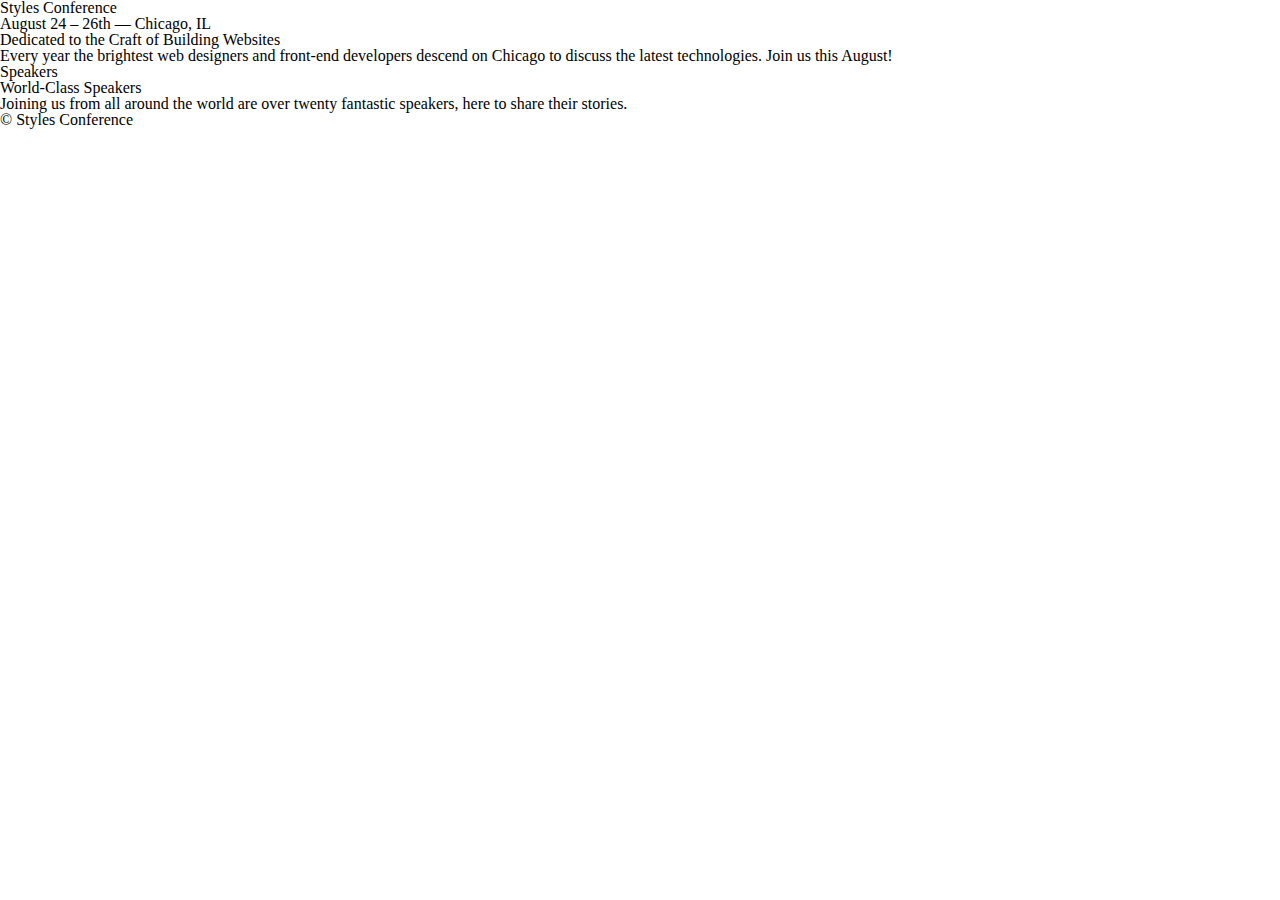
<file: index.html>
<!DOCTYPE html>
<html lang="en">

<head>
  <meta charset="utf-8" />
  <title>Styles Conference</title>
  <link rel="stylesheet" href="main.css">
</head>

<body>
  
  <header>
  <h1>Styles Conference</h1>
  <h3>August 24 &ndash; 26th &mdash; Chicago, IL</h3>
</header>

<section>
  <h2>Dedicated to the Craft of Building Websites</h2>
  <p>Every year the brightest web designers and front-end developers descend on Chicago to discuss the latest technologies. Join us this August!</p>
</section>

<section>
    <h5>Speakers</h5>
    <h3>World-Class Speakers</h3>
    <p>Joining us from all around the world are over twenty fantastic speakers, here to share their stories.</p>
</section>

<footer>
  <small>&copy; Styles Conference</small>
</footer>

</body>

</html>
</file>
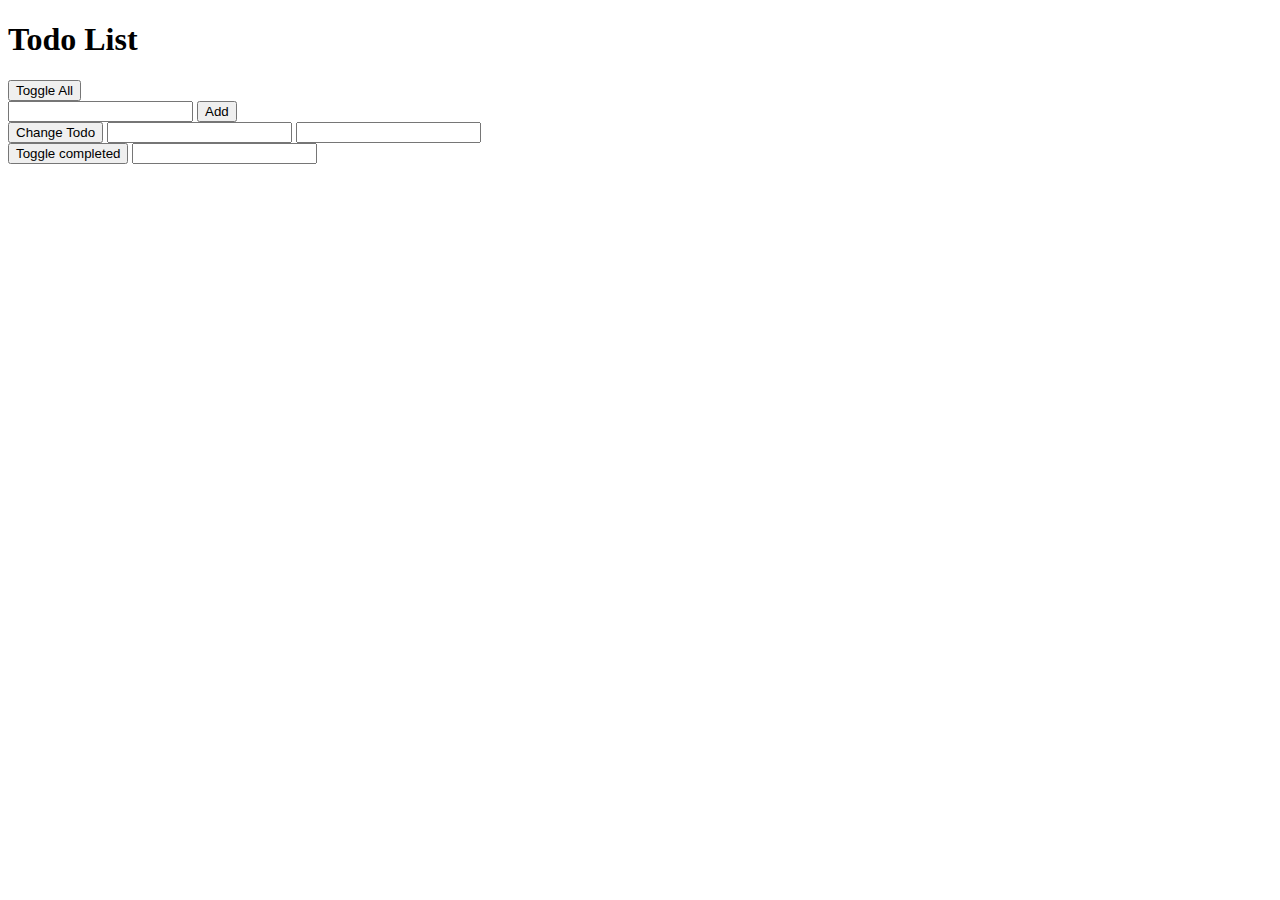
<file: Todo List/index.html>
<!DOCTYPE html>
<html>

  <head>
    <link rel="stylesheet" href="assets/script/main.js">
    
  </head>

  <body>
    <h1>Todo List</h1>
    <div>
      <button onclick = "handlers.toggleAll()">Toggle All</button>
    </div>
    
    <div>
      <input id = "addTodoTextInput" type = "text">
      <button onclick = "handlers.addTodo()">Add</button>
    </div>
    
    <div>
      <button onclick = "handlers.changeTodo()">Change Todo</button>
      <input id = "changeTodoPositionInput" type = "number">
      <input id = "changeTodoTextInput" type = "text">
    </div>

    
    <div>
      <button onclick = "handlers.toggleCompleted()">Toggle completed</button>
      <input id = "toggleCompletedPositionInpt" type = "number">
    </div>
      
      <ul>   
      </ul>
    <script src="assets/script/main.js"></script>
  </body>

</html>
</file>
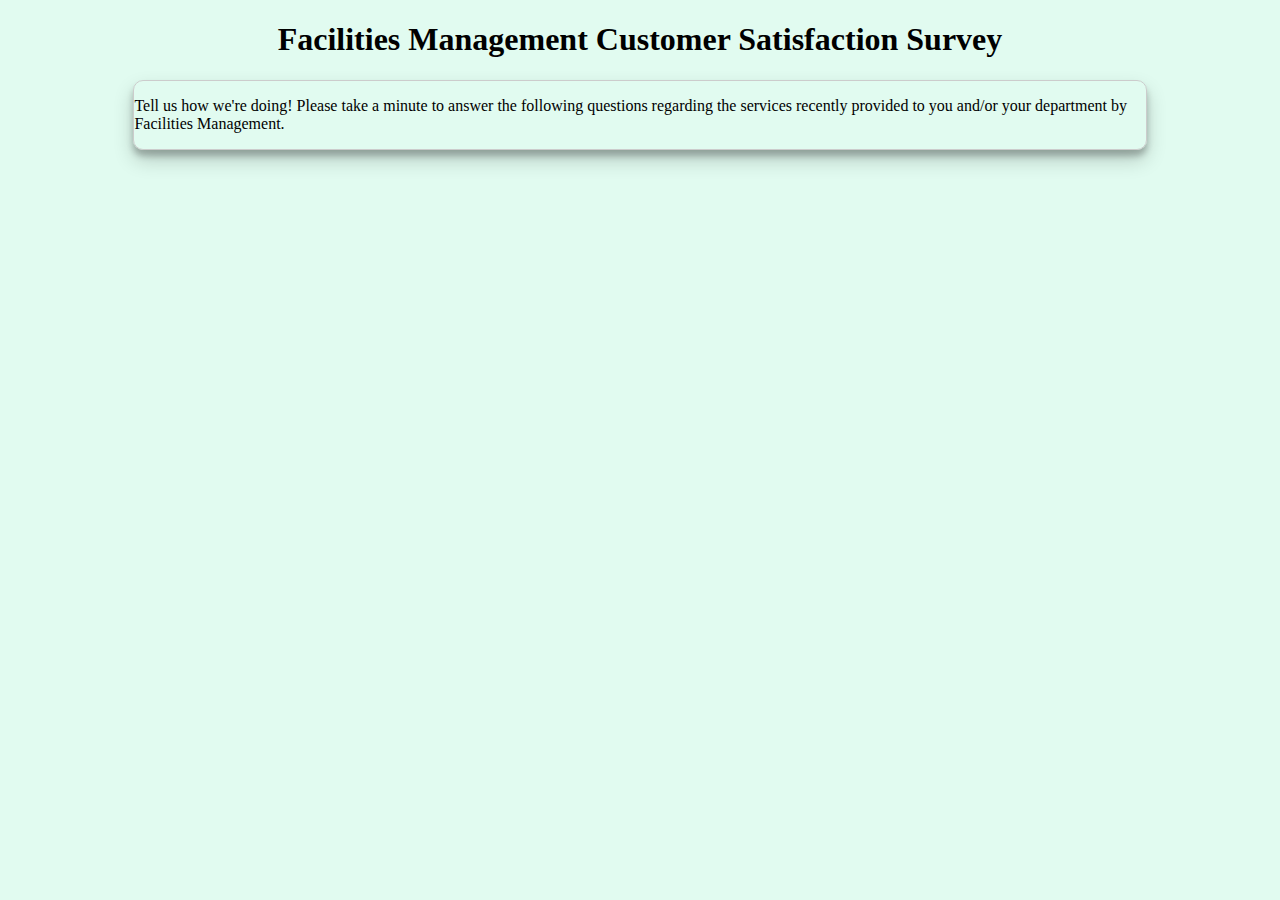
<file: freeCodeCamp/Survey Form Project/index.html>
<!DOCTYPE html>
<html lang="en" dir="ltr">

<head>
  <meta charset="utf-8">
  <title>Survey Form</title>
  <link rel="stylesheet" href="assets\stylesheets\main.css">
</head>

<body>
  <header>
    <h1 id="title">Facilities Management Customer Satisfaction Survey
</h1>
  </header>
  <main class="container">
    <p id="description">Tell us how we're doing! Please take a minute to answer the following questions regarding the services recently provided to you and/or your department by Facilities Management.</p>
    <form id="survey-form" action="index.html" method="post">

    </form>
  </main>
  <footer>

  </footer>
  <script src="https://cdn.freecodecamp.org/testable-projects-fcc/v1/bundle.js"></script>
</body>

</html>
</file>
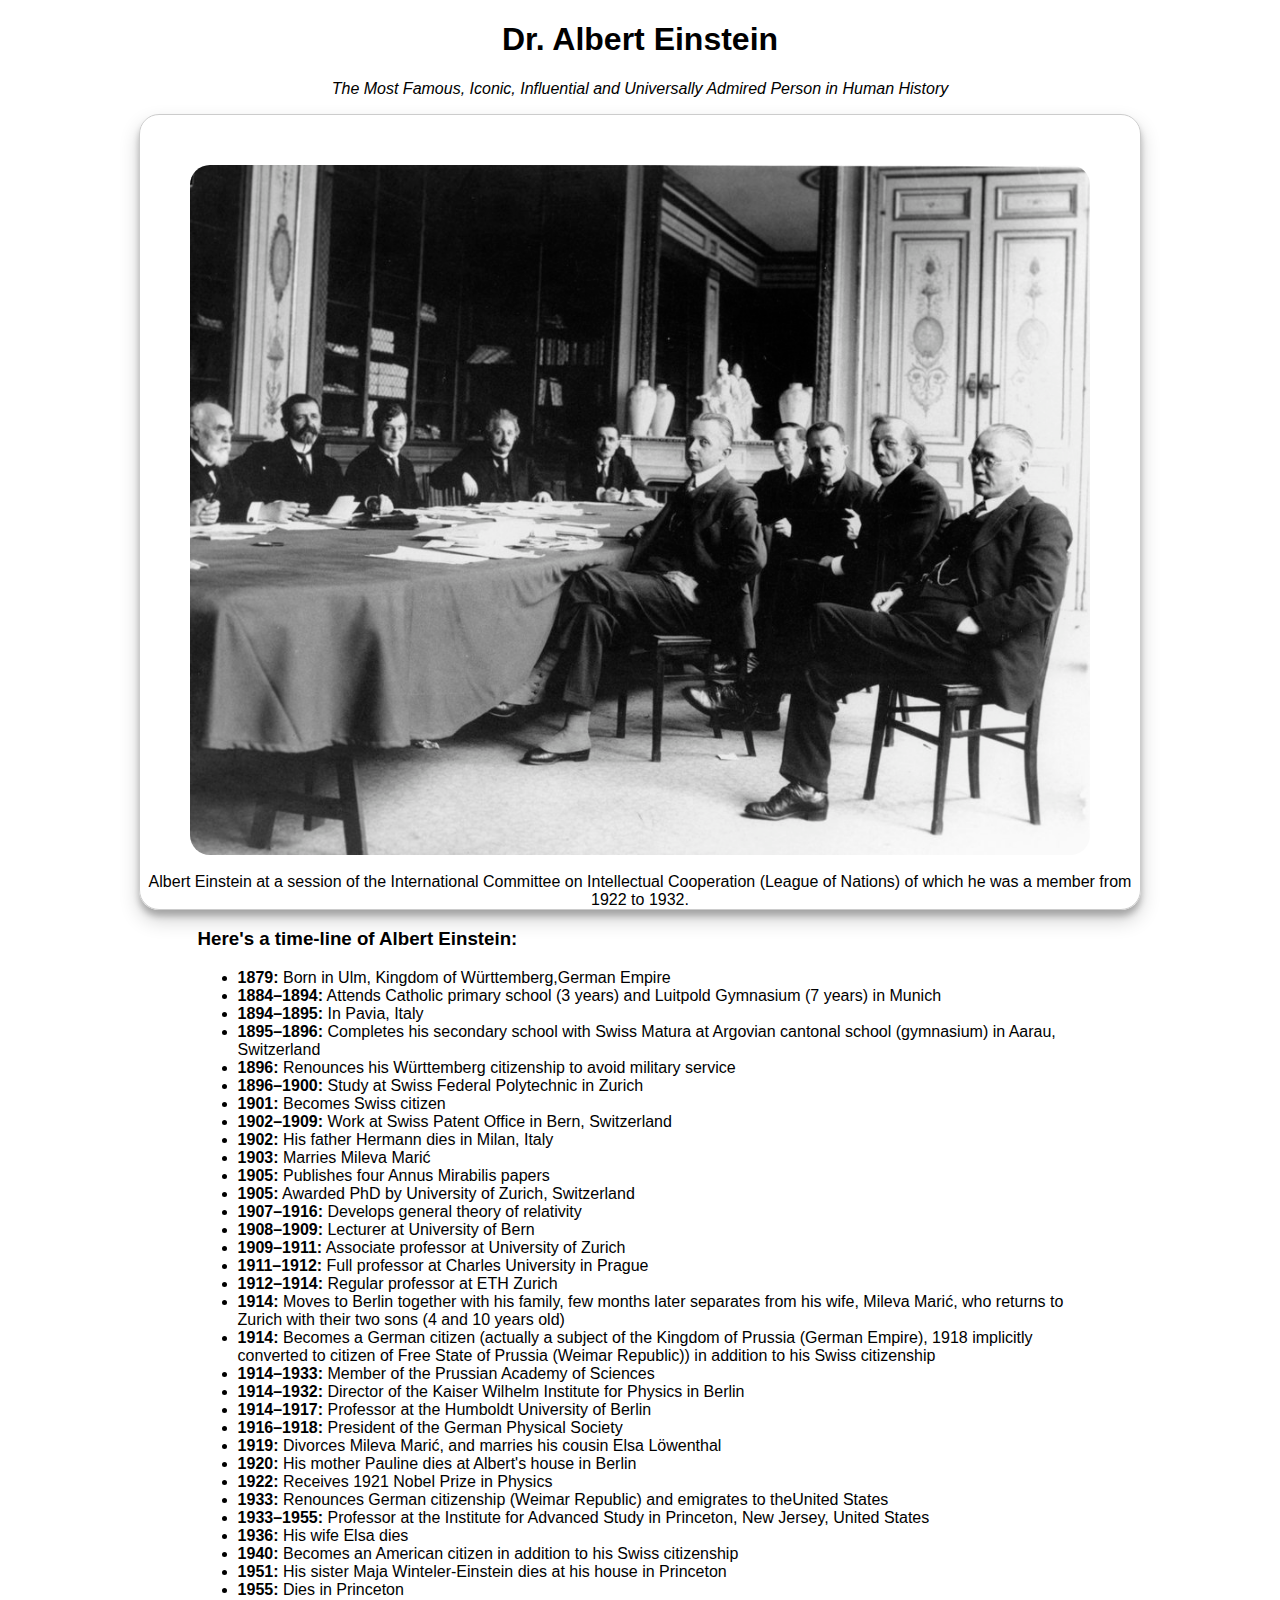
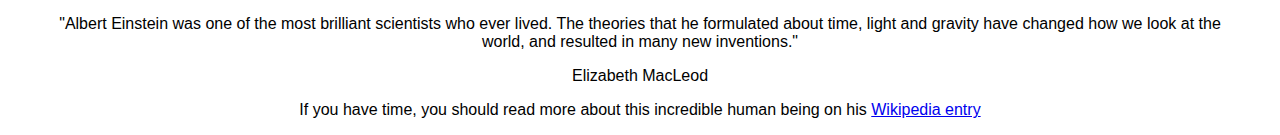
<file: freeCodeCamp/Tribute Page Project/index.html>
<!DOCTYPE html>
<html lang="en" dir="ltr">

<head>
  <meta charset="utf-8">
  <title>Albert Einstein's Tribute</title>
  <link rel="stylesheet" href="assets\stylesheets\main.css">
</head>

<body id="main">
  <header>
    <div id="title">
      <h1>Dr. Albert Einstein</h1>
      <p>
        The Most Famous, Iconic, Influential and Universally Admired Person in Human History
      </p>
    </div>
  </header>
  <main>
    <figure id="img-div">
      <img src="assets\Images\League_of_Nations_Commission.jpg" alt="Albert Einstein in League of  NationsCommission" id="image" />
      <br />
      <figcaption id="img-caption">Albert Einstein at a session of the <span>International Committee on Intellectual Cooperation (League of Nations)</span> of which he was a member from 1922 to 1932.</figcaption>
    </figure>
    
    <div id="tribute-info">
      <h3>Here's a time-line of Albert Einstein:</h3>
      <ul>
        <li><b>1879:</b> Born in Ulm, Kingdom of Württemberg,German Empire</li>
        <li><b>1884–1894:</b> Attends Catholic primary school (3 years) and Luitpold Gymnasium (7 years) in Munich</li>
        <li><b>1894–1895:</b> In Pavia, Italy</li>
        <li><b>1895–1896:</b> Completes his secondary school with Swiss Matura at Argovian cantonal school (gymnasium) in Aarau, Switzerland</li>
        <li><b>1896:</b> Renounces his Württemberg citizenship to avoid military service</li>
        <li><b>1896–1900:</b> Study at Swiss Federal Polytechnic in Zurich</li>
        <li><b>1901:</b> Becomes Swiss citizen</li>
        <li><b>1902–1909:</b> Work at Swiss Patent Office in Bern, Switzerland</li>
        <li><b>1902:</b> His father Hermann dies in Milan, Italy</li>
        <li><b>1903:</b> Marries Mileva Marić</li>
        <li><b>1905:</b> Publishes four Annus Mirabilis papers</li>
        <li><b>1905:</b> Awarded PhD by University of Zurich, Switzerland</li>
        <li><b>1907–1916:</b> Develops general theory of relativity</li>
        <li><b>1908–1909:</b> Lecturer at University of Bern</li>
        <li><b>1909–1911:</b> Associate professor at University of Zurich</li>
        <li><b>1911–1912:</b> Full professor at Charles University in Prague</li>
        <li><b>1912–1914:</b> Regular professor at ETH Zurich</li>
        <li><b>1914:</b> Moves to Berlin together with his family, few months later separates from his wife, Mileva Marić, who returns to Zurich with their two sons (4 and 10 years old)</li>
        <li><b>1914:</b> Becomes a German citizen (actually a subject of the Kingdom of Prussia (German Empire), 1918 implicitly converted to citizen of Free State of Prussia (Weimar Republic)) in addition to his Swiss citizenship</li>
        <li><b>1914–1933:</b> Member of the Prussian Academy of Sciences</li>
        <li><b>1914–1932:</b> Director of the Kaiser Wilhelm Institute for Physics in Berlin</li>
        <li><b>1914–1917:</b> Professor at the Humboldt University of Berlin</li>
        <li><b>1916–1918:</b> President of the German Physical Society</li>
        <li><b>1919:</b> Divorces Mileva Marić, and marries his cousin Elsa Löwenthal</li>
        <li><b>1920:</b> His mother Pauline dies at Albert's house in Berlin</li>
        <li><b>1922:</b> Receives 1921 Nobel Prize in Physics</li>
        <li><b>1933:</b> Renounces German citizenship (Weimar Republic) and emigrates to theUnited States</li>
        <li><b>1933–1955:</b> Professor at the Institute for Advanced Study in Princeton, New Jersey, United States</li>
        <li><b>1936:</b> His wife Elsa dies</li>
        <li><b>1940:</b> Becomes an American citizen in addition to his Swiss citizenship</li>
        <li><b>1951:</b> His sister Maja Winteler-Einstein dies at his house in Princeton</li>
        <li><b>1955:</b> Dies in Princeton</li>
      </ul>
      </ul>
    </div>
    <div id="Quote">
      <blockquote>
        <p>"Albert Einstein was one of the most brilliant scientists who ever lived. The theories that he formulated about time, light and gravity have changed how we look at the world, and resulted in many new inventions."</p>
        <footer>Elizabeth MacLeod</footer>
      </blockquote>
    </div>
    <div>
      <p class="lead">
        If you have time, you should read more about this incredible human being on his <a href="https://en.wikipedia.org/wiki/Albert_Einstein" target="_blank" id="tribute-link">Wikipedia entry</a>
      </p>
    </div>
  </main>
  <footer>

  </footer>

  <script src="https://cdn.freecodecamp.org/testable-projects-fcc/v1/bundle.js"></script>
</body>

</html>
</file>
<file: main.css>
/* http://meyerweb.com/eric/tools/css/reset/ 2. v2.0 | 20110126
  License: none (public domain)
*/

html, body, div, span, applet, object, iframe,
h1, h2, h3, h4, h5, h6, p, blockquote, pre,
a, abbr, acronym, address, big, cite, code,
del, dfn, em, img, ins, kbd, q, s, samp,
small, strike, strong, sub, sup, tt, var,
b, u, i, center,
dl, dt, dd, ol, ul, li,
fieldset, form, label, legend,
table, caption, tbody, tfoot, thead, tr, th, td,
article, aside, canvas, details, embed,
figure, figcaption, footer, header, hgroup,
menu, nav, output, ruby, section, summary,
time, mark, audio, video {
  margin: 0;
  padding: 0;
  border: 0;
  font-size: 100%;
  font: inherit;
  vertical-align: baseline;
}
/* HTML5 display-role reset for older browsers */
article, aside, details, figcaption, figure,
footer, header, hgroup, menu, nav, section {
  display: block;
}
body {
  line-height: 1;
}
ol, ul {
  list-style: none;
}
blockquote, q {
  quotes: none;
}
blockquote:before, blockquote:after,
q:before, q:after {
  content: '';
  content: none;
}
table {
  border-collapse: collapse;
  border-spacing: 0;
}
</file>
